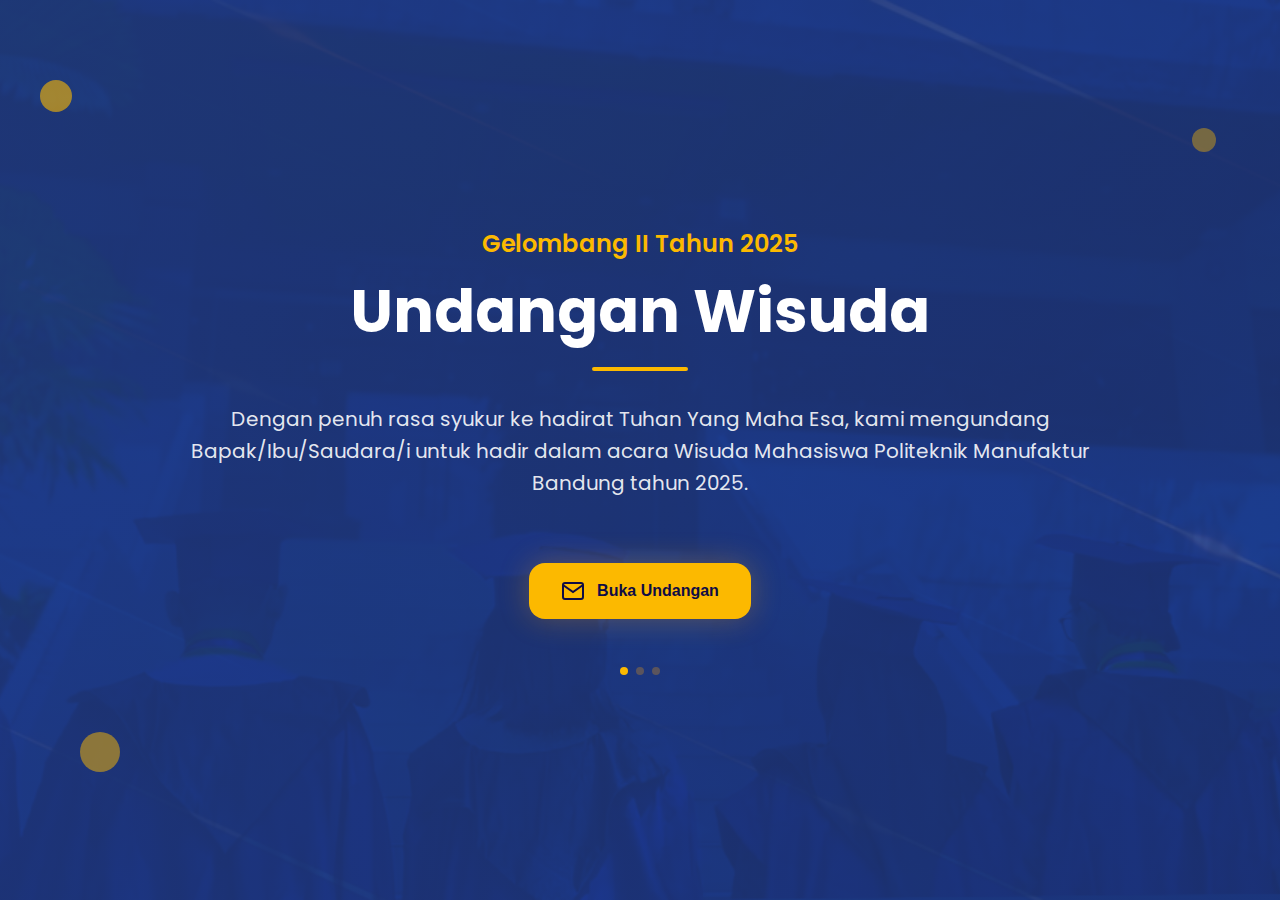
<file: index.html>
<!DOCTYPE html>
<html lang="id">
<head>
    <meta charset="UTF-8">
    <meta name="viewport" content="width=device-width, initial-scale=1.0">
    <title>Undangan Wisuda - Politeknik Manufaktur Bandung</title>
    <meta name="description" content="Undangan Wisuda Politeknik Manufakktur Bandung - Sabtu, 27 September 2025 di Gedung Sasana Budaya Ganesha, Bandung">
    
    <!-- Open Graph Meta Tags -->
    <meta property="og:title" content="Undangan Wisuda - Politeknik Manufaktur Bandung tahun 2025">
    <meta property="og:description" content="Undangan Wisuda Universitas - Sabtu, 27 September 2025 di Gedung Sasana Budaya Ganesha, Bandung">
    <meta property="og:type" content="website">
    
    <!-- Google Fonts -->
    <link href="https://fonts.googleapis.com/css2?family=Poppins:wght@400;500;600;700;800&display=swap" rel="stylesheet">
    
    <!-- CSS -->
    <link rel="stylesheet" href="styles.css">
    
    <!-- jQuery -->
    <script src="https://code.jquery.com/jquery-3.7.1.min.js"></script>

    <script>
  document.getElementById("open-invitation").addEventListener("click", function () {
    window.location.href = "invitation.html";
  });
</script>

</head>
<body>
    <!-- Cover Page -->
    <div id="cover-page" class="cover-page">
        <!-- Background Image with Overlay -->
        <div class="cover-bg"></div>
        <div class="cover-overlay"></div>
        
        <!-- Content -->
        <div class="cover-content">
            <!-- Floating Decorations -->
            <div class="floating-dot dot-1"></div>
            <div class="floating-dot dot-2"></div>
            <div class="floating-dot dot-3"></div>
            
            <!-- Main Content -->
            <div class="cover-main">
                <!-- Graduation Title -->
                <div class="cover-title">
                    <p class="event-title">
                        Gelombang II Tahun 2025
                    </p><h1>Undangan Wisuda</h1>
                    <div class="title-divider"></div>
                </div>

                <!-- Personal Greeting -->
                <div id="guest-greeting" class="guest-greeting" style="display: none;">
                    <p class="greeting-label">Kepada Yth.</p>
                    <p id="guest-name" class="guest-name"></p>
                </div>

                <!-- Invitation Message -->
                <div class="invitation-message">
                    <p class="message-text">
                        Dengan penuh rasa syukur ke hadirat Tuhan Yang Maha Esa, kami mengundang Bapak/Ibu/Saudara/i untuk hadir dalam acara Wisuda Mahasiswa Politeknik Manufaktur Bandung tahun 2025.
                    </p>
                    
                </div>

                <!-- Envelope Button -->
<div class="envelope-section">
  <button id="open-invitation" class="envelope-btn">
    <svg class="envelope-icon" viewBox="0 0 24 24" fill="none" stroke="currentColor" stroke-width="2">
      <path d="M4 4h16c1.1 0 2 .9 2 2v12c0 1.1-.9 2-2 2H4c-1.1 0-2-.9-2-2V6c0-1.1.9-2 2-2z"></path>
      <polyline points="22,6 12,13 2,6"></polyline>
    </svg>
    Buka Undangan
  </button>
</div>

<script>
  document.getElementById("open-invitation").addEventListener("click", function () {
    window.location.href = "/invitation.html";
  });
</script>



                <!-- Bottom Decoration -->
                <div class="bottom-decoration">
                    <div class="dot-indicator active"></div>
                    <div class="dot-indicator"></div>
                    <div class="dot-indicator"></div>
                </div>
            </div>
        </div>
    </div>

    <!-- JavaScript -->
    <script src="script.js"></script>
</body>
</html>
</file>
<file: styles.css>
/* Reset and Base Styles */
* {
    margin: 0;
    padding: 0;
    box-sizing: border-box;
}

body {
    font-family: 'Poppins', sans-serif;
    line-height: 1.6;
    color: #333333;
    background-color: #fafafa;
}

.container {
    max-width: 1200px;
    margin: 0 auto;
    padding: 0 1rem;
}

/* Color Variables */
:root {
    --primary: #0f0c45;
    --primary-light: #0f0c45;
    --primary-dark: #0f0c45;
    --secondary: #fcb900;
    --secondary-light: #fcb900;
    --secondary-dark: #fcb900;
    --text-primary: #333333;
    --text-secondary: #666666;
    --text-muted: #999999;
    --background: #fafafa;
    --white: #ffffff;
    --shadow-color: rgba(33, 58, 130, 0.15);
    --shadow-glow: rgba(240, 154, 17, 0.3);
}

/* Utility Classes */
.transition-smooth {
    transition: all 0.3s cubic-bezier(0.4, 0, 0.2, 1);
}

.transition-bounce {
    transition: all 0.4s cubic-bezier(0.175, 0.885, 0.32, 1.275);
}

/* Cover Page Styles */
.cover-page {
    min-height: 100vh;
    position: relative;
    overflow: hidden;
}

.cover-bg {
    position: absolute;
    inset: 0;
    background-image: url('src/assets/bg_wisuda_biru.jpg');
    background-size: cover;
    background-position: center;
    background-repeat: no-repeat;
}

.cover-overlay {
    position: absolute;
    inset: 0;
    background: linear-gradient(135deg, rgba(33, 58, 130, 0.9) 0%, rgba(33, 58, 130, 0.8) 100%);
}

.cover-content {
    position: relative;
    z-index: 10;
    min-height: 100vh;
    display: flex;
    align-items: center;
    justify-content: center;
    text-align: center;
    padding: 1rem;
}

.floating-dot {
    position: absolute;
    background-color: var(--secondary);
    border-radius: 50%;
    animation: float 6s ease-in-out infinite;
}

.dot-1 {
    top: 5rem;
    left: 2.5rem;
    width: 2rem;
    height: 2rem;
    opacity: 0.6;
}

.dot-2 {
    top: 8rem;
    right: 4rem;
    width: 1.5rem;
    height: 1.5rem;
    opacity: 0.4;
    animation-delay: 2s;
}

.dot-3 {
    bottom: 8rem;
    left: 5rem;
    width: 2.5rem;
    height: 2.5rem;
    opacity: 0.5;
    animation-delay: 4s;
}

@keyframes float {
    0%, 100% { transform: translateY(0px); }
    50% { transform: translateY(-20px); }
}

.cover-main {
    max-width: 62rem;
    margin: 0 auto;
}

.cover-title h1 {
    font-size: 2.5rem;
    font-weight: 700;
    color: var(--white);
    margin-bottom: 0.5rem;
}

@media (min-width: 768px) {
    .cover-title h1 {
        font-size: 3.75rem;
    }
}

.title-divider {
    width: 6rem;
    height: 0.25rem;
    background-color: var(--secondary);
    margin: 0 auto;
    border-radius: 9999px;
}

.guest-greeting {
    background-color: rgba(255, 255, 255, 0.1);
    backdrop-filter: blur(12px);
    border-radius: 1rem;
    padding: 1.5rem;
    border: 1px solid rgba(255, 255, 255, 0.2);
    margin: 2rem 0;
}

.greeting-label {
    color: rgba(255, 255, 255, 0.9);
    font-size: 1.125rem;
    margin-bottom: 0.5rem;
}

@media (min-width: 768px) {
    .greeting-label {
        font-size: 1.25rem;
    }
}

.guest-name {
    color: var(--secondary);
    font-size: 1.5rem;
    font-weight: 600;
    text-transform: capitalize;
}

@media (min-width: 768px) {
    .guest-name {
        font-size: 1.875rem;
    }
}

.invitation-message {
    margin: 2rem 0;
}

.message-text {
    color: rgba(255, 255, 255, 0.9);
    font-size: 1.125rem;
    line-height: 1.6;
    margin-bottom: 1rem;
}

@media (min-width: 768px) {
    .message-text {
        font-size: 1.25rem;
    }
}

.event-title {
    color: var(--secondary);
    font-size: 1.25rem;
    font-weight: 600;
}

@media (min-width: 768px) {
    .event-title {
        font-size: 1.5rem;
    }
}

.envelope-section {
    padding-top: 2rem;
}

.envelope-btn {
    background-color: var(--secondary);
    color: var(--primary);
    font-weight: 600;
    padding: 1rem 2rem;
    border-radius: 1rem;
    border: none;
    cursor: pointer;
    display: inline-flex;
    align-items: center;
    font-size: 1rem;
    box-shadow: 0 0 30px var(--shadow-glow);
    animation: envelope-bounce 2s ease-in-out infinite;
}

.envelope-btn:hover {
    background-color: var(--secondary-dark);
    transform: translateY(-2px);
}

.envelope-icon {
    width: 1.5rem;
    height: 1.5rem;
    margin-right: 0.75rem;
    transition: transform 0.3s ease;
}

.envelope-btn:hover .envelope-icon {
    transform: rotate(12deg);
}

@keyframes envelope-bounce {
    0%, 100% { transform: translateY(0px); }
    50% { transform: translateY(-10px); }
}

.bottom-decoration {
    padding-top: 3rem;
    display: flex;
    justify-content: center;
    gap: 0.5rem;
}

.dot-indicator {
    width: 0.5rem;
    height: 0.5rem;
    background-color: rgba(240, 154, 17, 0.3);
    border-radius: 50%;
}

.dot-indicator.active {
    background-color: var(--secondary);
}

/* Music Control */
.music-control {
    position: fixed;
    top: 1rem;
    right: 1rem;
    z-index: 1000;
}

.music-btn {
    width: 3rem;
    height: 3rem;
    border-radius: 50%;
    background-color: var(--primary);
    color: var(--white);
    border: none;
    cursor: pointer;
    display: flex;
    align-items: center;
    justify-content: center;
    box-shadow: 0 4px 20px var(--shadow-color);
}

.music-btn:hover {
    background-color: var(--primary-light);
    transform: scale(1.1);
}

.music-icon {
    width: 1rem;
    height: 1rem;
}

/* Hero Section */
.hero-section {
    background: linear-gradient(135deg, var(--primary) 0%, var(--primary-light) 100%);
    color: var(--white);
    padding: 5rem 0;
    background-image: url('src/assets/bg_wisuda_biru.jpg');
}

.hero-content {
    max-width: 64rem;
    margin: 0 auto;
    text-align: center;
}

.welcome-message {
    margin-bottom: 2rem;
}

.welcome-message p {
    color: var(--secondary);
    font-size: 1.25rem;
    font-weight: 500;
}

.hero-title {
    font-size: 2.5rem;
    font-weight: 700;
    margin-bottom: 1.5rem;
}

@media (min-width: 768px) {
    .hero-title {
        font-size: 3.75rem;
    }
}

.quote-card {
    background-color: rgba(255, 255, 255, 0.1);
    backdrop-filter: blur(12px);
    border-radius: 1rem;
    padding: 2rem;
    border: 1px solid rgba(255, 255, 255, 0.2);
}

.quote-text {
    font-size: 1.25rem;
    font-style: italic;
    line-height: 1.6;
    margin-bottom: 1rem;
}

@media (min-width: 768px) {
    .quote-text {
        font-size: 1.5rem;
    }
}

.quote-author {
    display: block;
    color: var(--secondary);
    font-weight: 500;
}

/* Countdown Section */
.countdown-section {
    padding: 4rem 0;
    background: linear-gradient(180deg, var(--background) 0%, rgba(240, 154, 17, 0.05) 100%);
}

.countdown-wrapper {
    background: linear-gradient(135deg, rgba(33, 58, 130, 0.1) 0%, rgba(240, 154, 17, 0.1) 100%);
    border-radius: 1.5rem;
    padding: 2rem;
}

@media (min-width: 768px) {
    .countdown-wrapper {
        padding: 2rem;
    }
}

.countdown-header {
    text-align: center;
    margin-bottom: 1.5rem;
}

.countdown-title {
    font-size: 1.5rem;
    font-weight: 700;
    color: var(--primary);
    margin-bottom: 0.5rem;
}

@media (min-width: 768px) {
    .countdown-title {
        font-size: 1.875rem;
    }
}

.countdown-date {
    color: var(--text-secondary);
}

.countdown-timer {
    display: flex;
    justify-content: center;
    gap: 1rem;
    flex-wrap: wrap;
}

.time-box {
    background-color: var(--white);
    box-shadow: 0 8px 30px var(--shadow-color);
    border-radius: 1rem;
    padding: 1rem;
    text-align: center;
    min-width: 5rem;
}

.time-value {
    font-size: 1.5rem;
    font-weight: 700;
    color: var(--primary);
    margin-bottom: 0.25rem;
}

@media (min-width: 768px) {
    .time-value {
        font-size: 2.5rem;
    }
}

.time-label {
    font-size: 0.875rem;
    color: var(--text-secondary);
    font-weight: 500;
    text-transform: uppercase;
    letter-spacing: 0.05em;
}

/* Section Headers */
.section-header {
    text-align: center;
    margin-bottom: 3rem;
}

.section-title {
    font-size: 1.5rem;
    font-weight: 700;
    color: var(--primary);
    margin-bottom: 1rem;
}

@media (min-width: 768px) {
    .section-title {
        font-size: 1.875rem;
    }
}

.section-divider {
    width: 4rem;
    height: 0.25rem;
    background-color: var(--secondary);
    margin: 0 auto;
    border-radius: 9999px;
}

/* Gallery Section */
.gallery-section {
    padding: 4rem 0;
}

.gallery-grid {
    display: grid;
    grid-template-columns: repeat(auto-fit, minmax(300px, 1fr));
    gap: 1.5rem;
}

@media (min-width: 1024px) {
    .gallery-grid {
        grid-template-columns: 2fr 1fr 1fr;
        grid-template-rows: 1fr 1fr;
    }
    
    .main-image {
        grid-row: 1 / -1;
    }
}

.gallery-item {
    position: relative;
    border-radius: 1rem;
    overflow: hidden;
    box-shadow: 0 8px 30px var(--shadow-color);
    aspect-ratio: 4/3;
}

.gallery-item img {
    width: 100%;
    height: 100%;
    object-fit: cover;
    transition: transform 0.3s ease;
}

.gallery-item:hover img {
    transform: scale(1.05);
}

.gallery-overlay {
    position: absolute;
    bottom: 0;
    left: 0;
    right: 0;
    background: linear-gradient(transparent, rgba(0, 0, 0, 0.7));
    color: var(--white);
    padding: 1.5rem;
    transform: translateY(100%);
    transition: transform 0.3s ease;
}

.gallery-item:hover .gallery-overlay {
    transform: translateY(0);
}

.gallery-overlay h4 {
    font-size: 1.125rem;
    font-weight: 600;
}

/* Venue Section */
.venue-section {
    padding: 4rem 0;
    background-color: rgba(240, 154, 17, 0.05);
}

.venue-content {
    display: grid;
    grid-template-columns: 1fr;
    gap: 2rem;
}

@media (min-width: 1024px) {
    .venue-content {
        grid-template-columns: 1fr 1fr;
    }
}

.venue-details {
    background-color: var(--white);
    border-radius: 1rem;
    padding: 1.5rem;
    box-shadow: 0 8px 30px var(--shadow-color);
}

.sambutan {
    border-radius: 1rem;
    padding: 1.5rem;
}

.lulusan
{
    border-radius: 1rem;
    padding: 6rem;
}

.detail-item {
    display: flex;
    align-items: flex-start;
    gap: 1rem;
    margin-bottom: 1.5rem;
}

.detail-item:last-child {
    margin-bottom: 0;
}

.detail-icon {
    width: 3rem;
    height: 3rem;
    border-radius: 50%;
    display: flex;
    align-items: center;
    justify-content: center;
    flex-shrink: 0;
}

.venue-icon {
    background-color: var(--primary);
    color: var(--white);
}

.date-icon {
    background-color: var(--secondary);
    color: var(--primary);
}

.time-icon {
    background-color: var(--primary-light);
    color: var(--white);
}

.detail-icon svg {
    width: 1.5rem;
    height: 1.5rem;
}

.detail-content h4 {
    font-size: 1.25rem;
    font-weight: 600;
    color: var(--primary);
    margin-bottom: 0.5rem;
}

.detail-primary {
    color: var(--text-primary);
    font-weight: 500;
    margin-bottom: 0.25rem;
}

.detail-secondary {
    color: var(--text-secondary);
    line-height: 1.4;
}

.detail-note {
    color: var(--text-secondary);
    font-size: 0.875rem;
}

.venue-map {
    background-color: var(--white);
    border-radius: 1rem;
    padding: 1.5rem;
    box-shadow: 0 8px 30px var(--shadow-color);
}

.map-container {
    aspect-ratio: 16/9;
    border-radius: 0.5rem;
    overflow: hidden;
    margin-bottom: 1rem;
}

.map-button {
    text-align: center;
}

.maps-link {
    display: inline-flex;
    align-items: center;
    background-color: var(--primary);
    color: var(--white);
    padding: 0.5rem 1rem;
    border-radius: 0.5rem;
    text-decoration: none;
    font-size: 0.875rem;
    font-weight: 500;
    transition: background-color 0.3s ease;
}

.maps-link:hover {
    background-color: var(--primary-dark);
}

.maps-icon {
    width: 1rem;
    height: 1rem;
    margin-right: 0.5rem;
}

/* Guidelines Section */
.guidelines-section {
    padding: 4rem 0;
}

.guidelines-content {
    max-width: 64rem;
    margin: 0 auto;
    background-color: var(--white);
    border-radius: 1rem;
    padding: 2rem;
    box-shadow: 0 8px 30px var(--shadow-color);
}

.guidelines-text p {
    color: var(--text-secondary);
    line-height: 1.6;
    margin-bottom: 1.5rem;
}

.guidelines-text p:last-child {
    margin-bottom: 0;
}

/* Footer */
.footer {
    background: linear-gradient(135deg, var(--primary) 0%, var(--primary-light) 100%);
    color: var(--white);
    padding: 3rem 0;
    margin-top:1.4rem;
}

.footer-content {
    text-align: center;
}

.footer-heart {
    display: flex;
    justify-content: center;
    margin-bottom: 1.5rem;
}

.footer-heart svg {
    width: 2rem;
    height: 2rem;
    color: var(--secondary);
}

.footer-message h4 {
    font-size: 1.25rem;
    font-weight: 600;
    margin-bottom: 0.5rem;
}

.footer-message p {
    color: rgba(255, 255, 255, 0.8);
    margin-bottom: 1.5rem;
    
}

.footer-button {
    margin-bottom: 15rem;
    
}

.book-link {
    display: inline-flex;
    align-items: center;
    background-color: var(--secondary);
    color: var(--primary);
    padding: 0.75rem 1.5rem;
    border-radius: 0.75rem;
    text-decoration: none;
    font-weight: 600;
    transition: background-color 0.3s ease;
}

.book-link:hover {
    background-color: var(--secondary-dark);
}

.book-icon {
    width: 1.25rem;
    height: 1.25rem;
    margin-right: 0.5rem;
}

.footer-copyright {
    padding-top: 1.5rem;
    border-top: 1px solid rgba(255, 255, 255, 0.2);
}

.footer-copyright p {
    color: rgba(255, 255, 255, 0.6);
    font-size: 0.875rem;
}

/* Responsive Design */
@media (max-width: 768px) {
    .container {
        padding: 0 1rem;
    }
    
    .countdown-timer {
        gap: 0.5rem;
    }
    
    .time-box {
        min-width: 4rem;
        padding: 0.75rem;
    }
    
    .gallery-grid {
        grid-template-columns: 1fr;
    }
    
    .venue-content {
        grid-template-columns: 1fr;
    }
}
</file>
